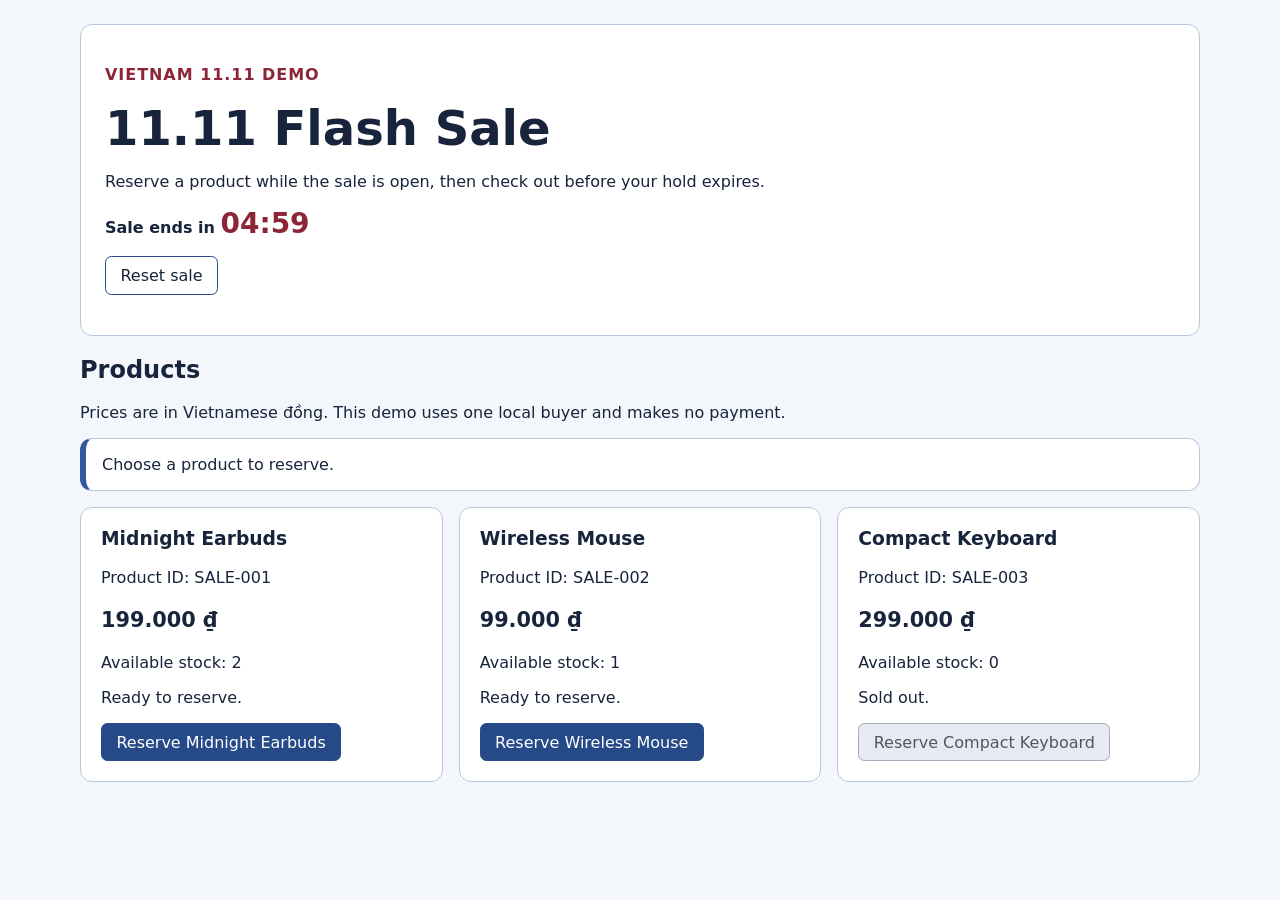
<file: index.html>
<!doctype html>
<html lang="en">
<head>
  <meta charset="utf-8">
  <meta name="viewport" content="width=device-width, initial-scale=1">
  <title>11.11 Flash Sale</title>
  <link rel="stylesheet" href="./css/sale.css">
</head>
<body>
  <main class="page">
    <header class="hero">
      <p class="eyebrow">Vietnam 11.11 demo</p>
      <h1>11.11 Flash Sale</h1>
      <p>Reserve a product while the sale is open, then check out before your hold expires.</p>
      <p class="timer-label">Sale ends in <output id="sale-countdown" role="timer" aria-live="off" aria-label="Time remaining">05:00</output></p>
      <button id="reset-sale" type="button" class="secondary">Reset sale</button>
      <p id="sale-announcement" role="status" aria-live="polite" aria-atomic="true"></p>
    </header>

    <section aria-labelledby="products-heading">
      <h2 id="products-heading">Products</h2>
      <p>Prices are in Vietnamese đồng. This demo uses one local buyer and makes no payment.</p>
      <div id="sale-feedback" class="feedback" role="status" aria-live="polite" tabindex="-1">Choose a product to reserve.</div>
      <ul id="product-list" class="products"></ul>
    </section>
  </main>
  <script type="module" src="./js/sale/main.js"></script>
</body>
</html>
</file>
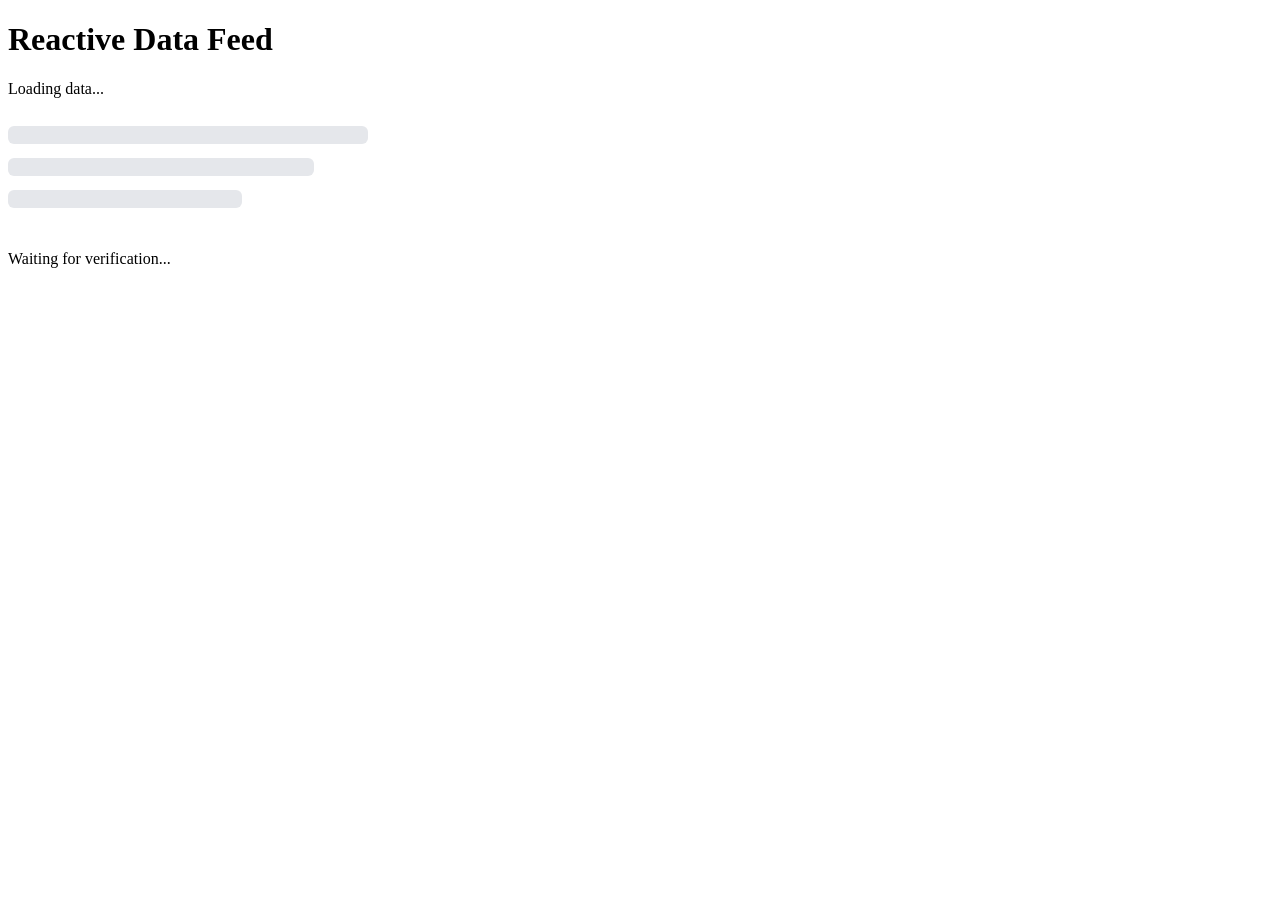
<file: data-feed-test.html>
<!DOCTYPE html>
<html lang="en">
<head>
    <link rel="stylesheet" href="./data-feed.css">
    <meta charset="UTF-8">
    <meta name="viewport"
          content="width=device-width, initial-scale=1.0">
    <title>Exercise 3 - DataFeed Verification</title>
</head>
<body>
    <div id="app"></div>

    <p id="test-result" role="status" aria-live="polite">
        Waiting for verification...
    </p>

    <script type="module">
        import { DataFeed } from "./data-feed.js";
        import { renderApp } from "./reactive-engine.js";

        const root = document.getElementById("app");
        const result = document.getElementById("test-result");

        renderApp(DataFeed, root);

        const wait = (ms) =>
            new Promise(resolve => setTimeout(resolve, ms));

        const getStatus = () => {
            if (root.querySelector("button")?.textContent === "Load Data") {
                return "IDLE";
            }

            if (root.querySelector('[role="status"]')) {
                return "LOADING";
            }

            if (root.querySelector("ul")) {
                return "SUCCESS";
            }

            if (root.querySelector('[role="alert"]')) {
                return "ERROR";
            }

            return "UNKNOWN";
        };

        const checks = {};

        // Verify initial IDLE state.
        checks.idle = getStatus() === "IDLE";

        // Trigger the asynchronous request.
        root.querySelector("button").click();

        // Verify immediate LOADING state.
        checks.loading = getStatus() === "LOADING";

        
        // Wait for the first request to fail.
        await wait(1500);

        // Verify the ERROR state.
        checks.error =
            getStatus() === "ERROR";

        // Find the current Retry button after re-rendering.
        const retryButton = [...root.querySelectorAll("button")]
            .find(button =>
                button.textContent.trim() === "Retry Connection"
            );

        checks.retryButton = Boolean(retryButton);

        if (retryButton) {
            retryButton.click();

            // Retry must enter LOADING.
            checks.retryLoading =
                getStatus() === "LOADING";

            await wait(1500);
        } else {
            checks.retryLoading = false;
        }

        // Verify the successful retry.
        checks.success = getStatus() === "SUCCESS";

        // Verify all expected items are rendered.
        checks.items =
            root.querySelectorAll("li").length === 3;


        const passed = Object.values(checks).filter(Boolean).length;
        const total = Object.keys(checks).length;

        result.textContent = `${passed}/${total} checks passed`;

        console.table(checks);
        console.log(result.textContent);
    </script>
</body>
</html>
</file>
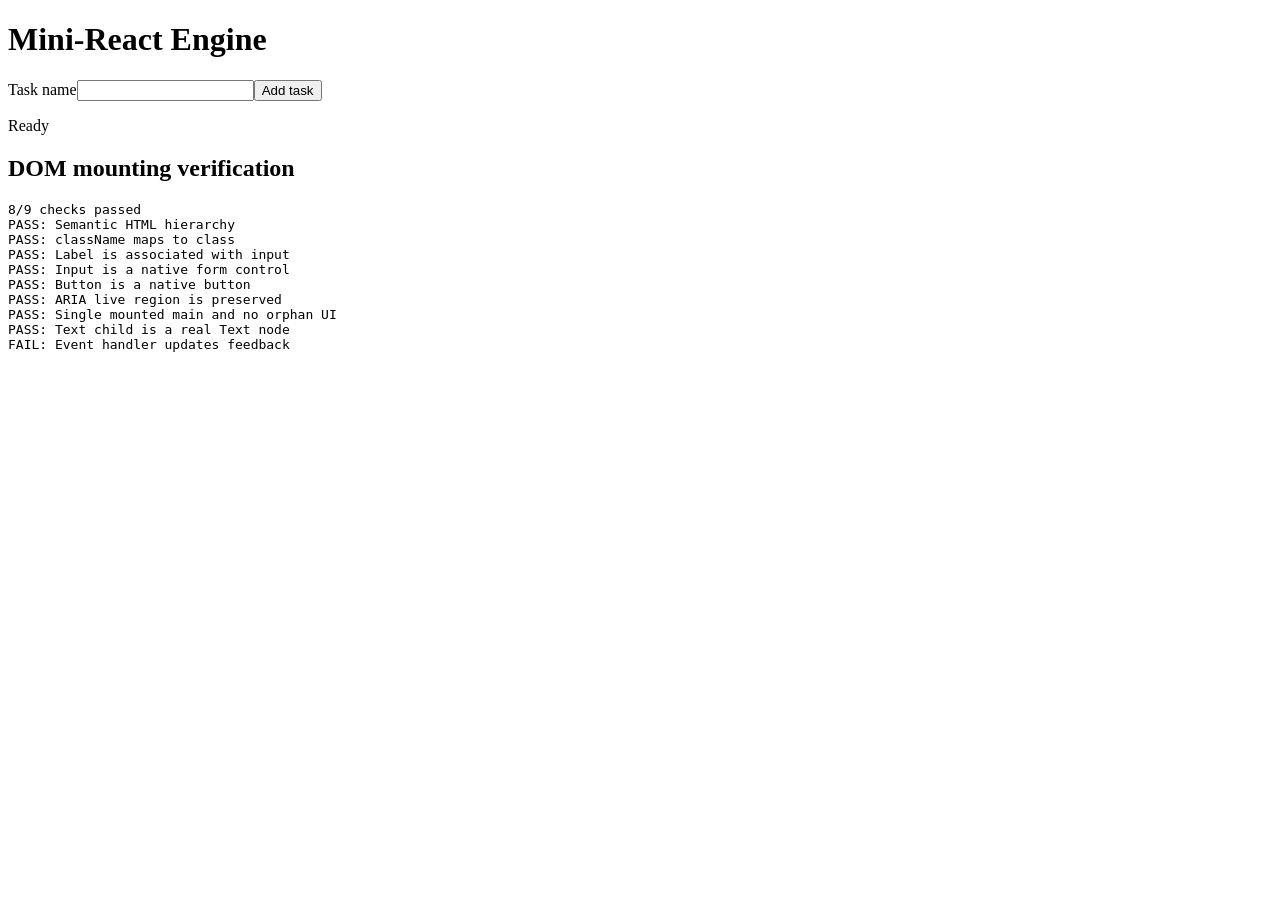
<file: dom-mount-test.html>
<!DOCTYPE html>
<html lang="en">
<head>
  <meta charset="UTF-8">
  <meta name="viewport" content="width=device-width, initial-scale=1.0">
  <title>Mini-React — DOM Mounting Verification</title>
</head>
<body>
  <!-- Non-interactive mount point; the actual UI uses semantic elements. -->
  <div id="app"></div>
  <section aria-labelledby="verification-heading">
    <h2 id="verification-heading">DOM mounting verification</h2>
    <pre id="verification-report" aria-live="polite">Running checks...</pre>
  </section>

  <script type="module">
    import { createElement, renderToDOM } from "./mini-react.js";

    let activationCount = 0;

    const vnode = createElement(
      "main",
      { id: "root-view", className: "app-container" },
      createElement("header", null,
        createElement("h1", null, "Mini-React Engine")
      ),
      createElement("section", { "aria-label": "Task controls" },
        createElement("label", { htmlFor: "task-name" }, "Task name"),
        createElement("input", { id: "task-name", type: "text" }),
        createElement("button", {
          id: "add-button",
          type: "button",
          onClick: () => {
            activationCount += 1;
            document.getElementById("feedback").textContent = `Button activated ${activationCount} time(s)`;
          }
        }, "Add task"),
        createElement("p", {
          id: "feedback", role: "status", "aria-live": "polite"
        }, "Ready")
      )
    );

    const root = document.getElementById("app");
    const checks = [];
    const check = (name, condition) => {
      checks.push({ name, passed: Boolean(condition) });
      console.assert(condition, `FAIL: ${name}`);
    };

    root.replaceChildren(renderToDOM(vnode));
    const input = root.querySelector("#task-name");
    const button = root.querySelector("#add-button");
    const feedback = root.querySelector("#feedback");

    check("Semantic HTML hierarchy", root.querySelector("main > header > h1")?.textContent === "Mini-React Engine");
    check("className maps to class", root.firstElementChild?.getAttribute("class") === "app-container");
    check("Label is associated with input", root.querySelector("label")?.control === input);
    check("Input is a native form control", input instanceof HTMLInputElement);
    check("Button is a native button", button instanceof HTMLButtonElement);
    check("ARIA live region is preserved", feedback?.getAttribute("aria-live") === "polite");
    check("Single mounted main and no orphan UI", root.children.length === 1 && root.querySelectorAll("main").length === 1);
    check("Text child is a real Text node", root.querySelector("h1")?.firstChild?.nodeType === Node.TEXT_NODE);

    button?.click();
    check("Event handler updates feedback", feedback?.textContent === "Button activated 1 time(s)");

    const passed = checks.filter((item) => item.passed).length;
    const report = `${passed}/${checks.length} checks passed\n` +
      checks.map((item) => `${item.passed ? "PASS" : "FAIL"}: ${item.name}`).join("\n");
    document.getElementById("verification-report").textContent = report;
    document.getElementById("verification-report").dataset.result = passed === checks.length ? "PASS" : "FAIL";
    console.log(report);
  </script>
</body>
</html>
</file>
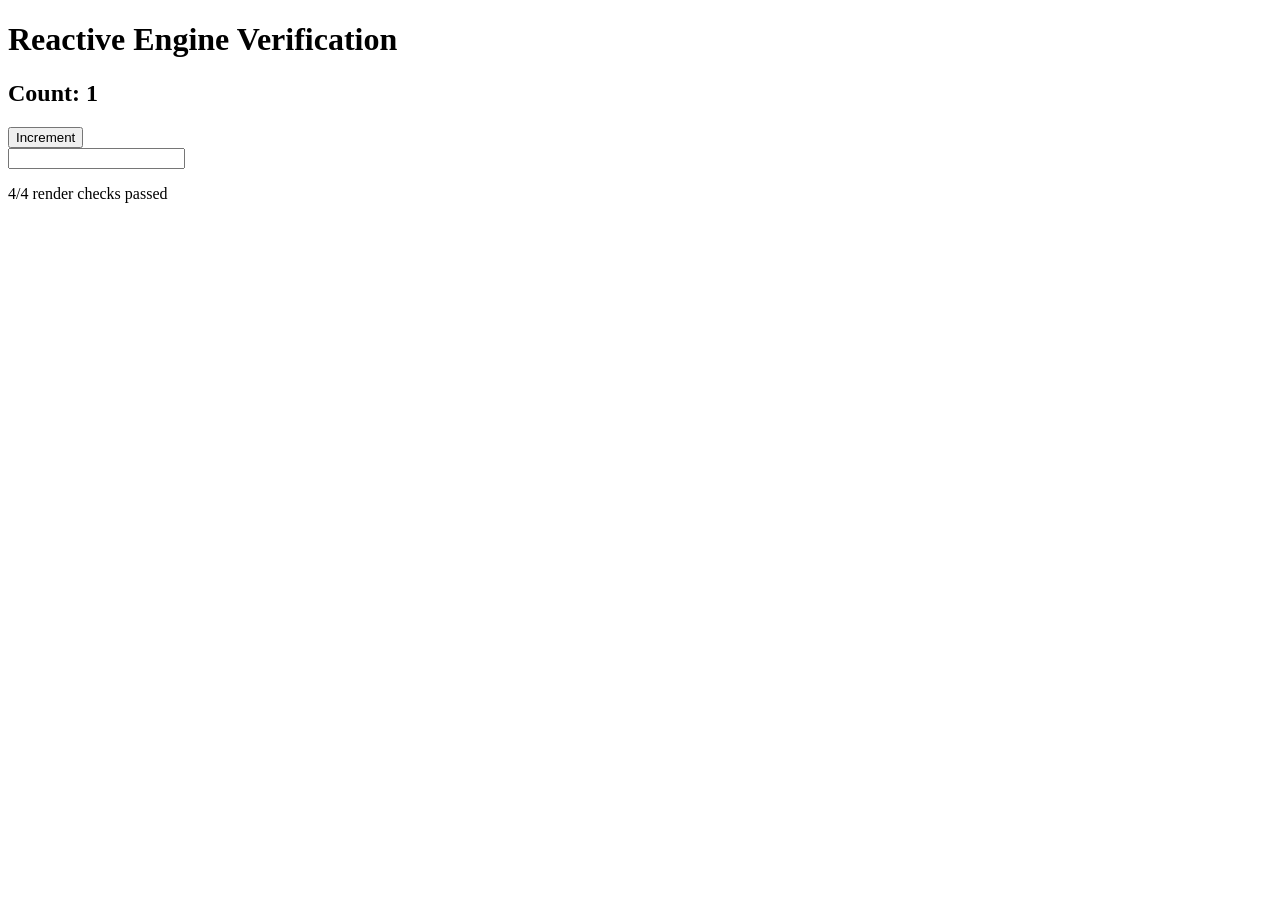
<file: reactive-render-test.html>
<!DOCTYPE html>
<html lang="en">
<head>
    <meta charset="UTF-8">
    <meta name="viewport"
          content="width=device-width, initial-scale=1.0">
    <title>Reactive Engine Render Test</title>
</head>
<body>
    <main>
        <h1>Reactive Engine Verification</h1>
        <div id="app"></div>
        <p id="test-result" role="status" aria-live="polite">
            Waiting for verification...
        </p>
    </main>

    <script type="module">
        import {
            createElement,
            renderToDOM
        } from "./mini-react.js";
        import {
            useState,
            renderApp
        } from "./reactive-engine.js";

        let renderCount = 0;

        function Counter() {
            const [count, setCount] = useState(0);

            renderCount++;

            return createElement(
                "section",
                { "aria-label": "Counter test" },

                createElement(
                    "h2",
                    { id: "count-value" },
                    `Count: ${count}`
                ),

                createElement(
                    "button",
                    {
                        type: "button",
                        onClick: () => setCount(
                            previous => previous + 1
                        )
                    },
                    "Increment"
                )
            );
        }

        const root = document.getElementById("app");

        renderApp(Counter, root);

        // Test repeated initialization on the same root container.  

        const button = root.querySelector("button");

        const initialCorrect =
            root.querySelector("#count-value")
                ?.textContent === "Count: 0";

        button.click();

        const updatedCorrect =
            root.querySelector("#count-value")
                ?.textContent === "Count: 1";

        const noDuplicateRoots =
            root.children.length === 1;

        const renderedTwice =
            renderCount === 2;

        const passed = [
            initialCorrect,
            updatedCorrect,
            noDuplicateRoots,
            renderedTwice
        ].filter(Boolean).length;

        const summary = `${passed}/4 render checks passed`;

        document.getElementById("test-result")
            .textContent = summary;

        console.log(summary);
        
        
        // Verify delegated input and keydown events.
        const eventTestRoot = document.createElement("section");
        root.appendChild(eventTestRoot);

        const eventResults = {
            input: 0,
            keydown: 0
        };

        const inputNode = createElement(
            "input",
            {
                id: "event-test-input",
                type: "text",
                "aria-label": "Event delegation test",
                onInput: () => eventResults.input++,
                onKeyDown: (event) => {
                eventResults.keydown++;
                console.log(
                    "Keydown callback:",
                    event.key,
                    "Count:",
                    eventResults.keydown
                );
            }
            }
        );

        // Render the input node with stored handlers.
        const testInput = renderToDOM(inputNode);
        eventTestRoot.appendChild(testInput);

        // Dispatch synthetic bubbling events.
        testInput.dispatchEvent(
            new Event("input", { bubbles: true })
        );

        testInput.dispatchEvent(
            new KeyboardEvent("keydown", {
                key: "Enter",
                bubbles: true
            })
        );

        console.table(eventResults);

    

        console.table({
            initialCorrect,
            updatedCorrect,
            noDuplicateRoots,
            renderedTwice
        });
    </script>
</body>
</html>
</file>
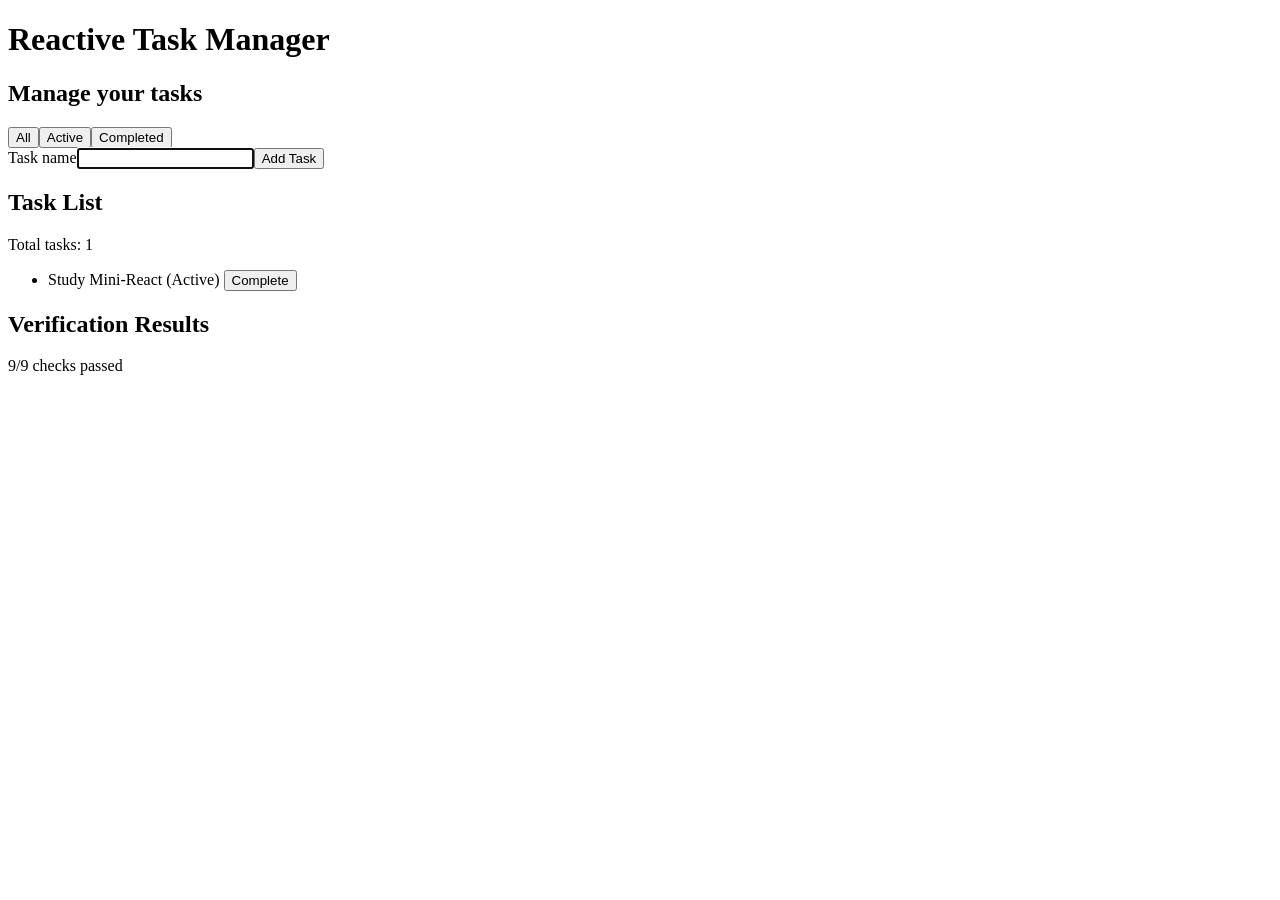
<file: task-manager-test.html>
<!DOCTYPE html>
<html lang="en">
<head>
    <meta charset="UTF-8">
    <meta name="viewport"
          content="width=device-width, initial-scale=1.0">
    <title>Reactive Task Manager Test</title>
</head>
<body>
    <div id="app"></div>

    <section aria-labelledby="verification-heading">
        <h2 id="verification-heading">Verification Results</h2>
        <p id="test-status" role="status" aria-live="polite">
            Waiting for interaction...
        </p>
    </section>

    <script type="module">
        import { TaskManager } from "./task-manager.js";
        import { renderApp } from "./reactive-engine.js";

        const root = document.getElementById("app");
        renderApp(TaskManager, root);

        const input = root.querySelector("#task-input");
        // Select the Add Task button, not a filter button.
        const button = [...root.querySelectorAll("button")]
            .find((element) => element.textContent.trim() === "Add Task");

        const checks = {
            semanticMain: root.querySelector("main") !== null,
            inputExists: input instanceof HTMLInputElement,
            buttonExists: button instanceof HTMLButtonElement,
            labelAssociation:
                root.querySelector("label")?.control === input,
            initialCount:
                root.querySelector('[role="status"]')
                    ?.textContent === "Total tasks: 0"
        };

        // Simulate user input.
        input.value = "Study Mini-React";
        input.dispatchEvent(
            new Event("input", { bubbles: true })
        );

        // Inspect focus behavior after reactive rendering.
        const updatedInput = root.querySelector("#task-input");

        updatedInput.focus();

        checks.inputFocus =
            document.activeElement === updatedInput;

        checks.inputValue =
            updatedInput.value === "Study Mini-React";

        // Trigger the Add Task action.
        // Find the current button after reactive DOM replacement.
        const currentAddButton = [...root.querySelectorAll("button")]
            .find((element) => element.textContent.trim() === "Add Task");

        currentAddButton.click();

        checks.taskAdded =
            root.querySelectorAll("li").length === 1;

        checks.counterUpdated =
            root.querySelector('[role="status"]')
                ?.textContent === "Total tasks: 1";

        const passed = Object.values(checks)
            .filter(Boolean).length;

        const summary =
            `${passed}/${Object.keys(checks).length} checks passed`;

        document.getElementById("test-status")
            .textContent = summary;
        
        console.table(
            Object.entries(checks)
                .filter(([, passed]) => !passed)
                .map(([name]) => ({ failedCheck: name }))
        );
        console.table(checks);
        console.log(summary);
    </script>
</body>
</html>
</file>
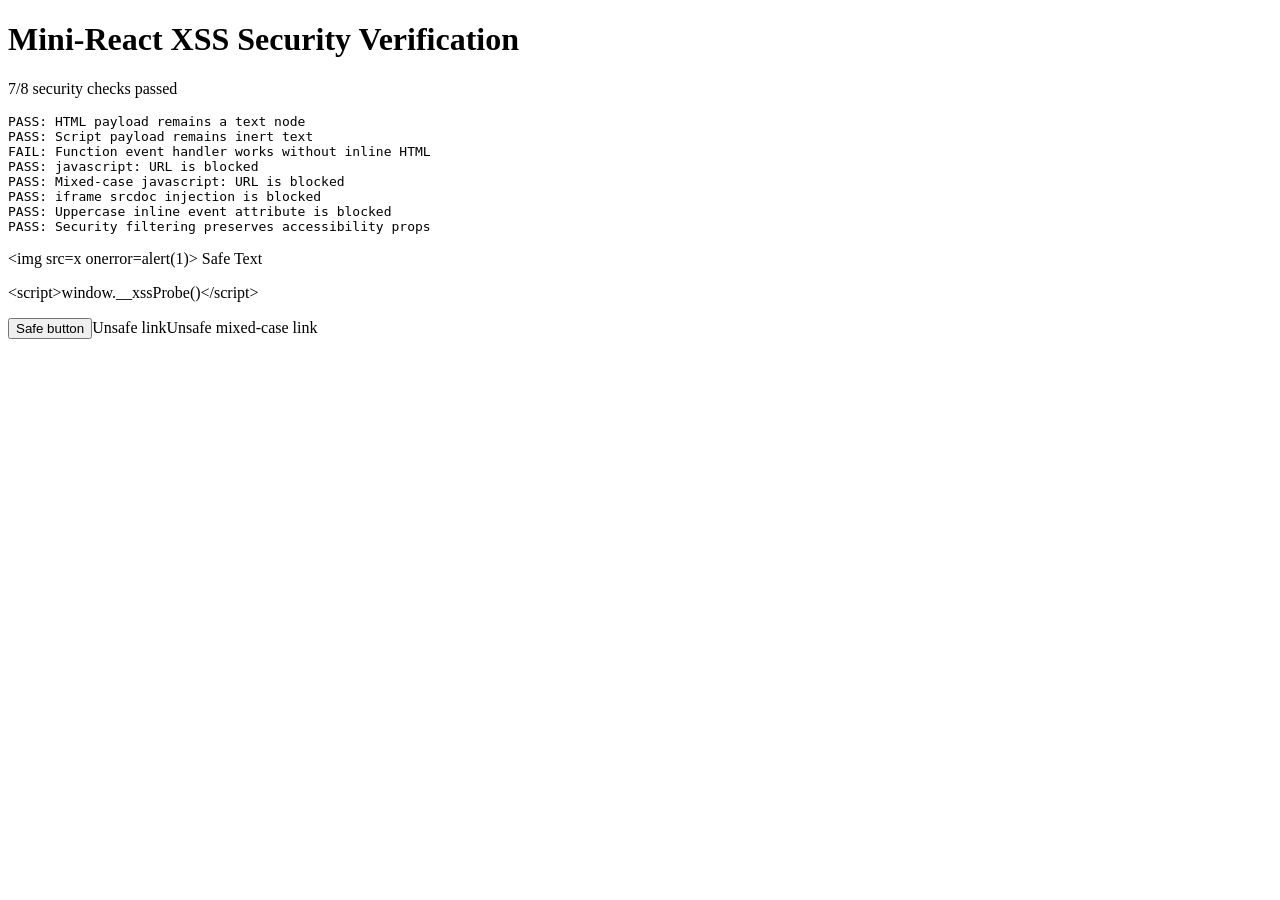
<file: xss-security-test.html>
<!DOCTYPE html>
<html lang="en">
<head>
    <meta charset="UTF-8">
    <meta name="viewport"
          content="width=device-width, initial-scale=1.0">
    <title>Mini-React XSS Security Tests</title>
</head>
<body>
    <main>
        <h1>Mini-React XSS Security Verification</h1>
        <p id="summary" role="status" aria-live="polite">
            Running security checks...
        </p>
        <pre id="results"></pre>
        <section aria-label="Test output" id="test-root"></section>
    </main>

    <script type="module">
        import {
            createElement,
            renderToDOM
        } from "./mini-react.js";

        const root = document.getElementById("test-root");
        const results = [];
        let unexpectedExecution = 0;

        window.__xssProbe = () => {
            unexpectedExecution++;
        };

        function check(name, condition) {
            results.push({
                name,
                passed: Boolean(condition)
            });
        }

        // Test 1: HTML-like text must remain plain text.
        const payload1 = "<img src=x onerror=alert(1)> Safe Text";
        const node1 = renderToDOM(
            createElement("p", null, payload1)
        );

        root.appendChild(node1);

        check(
            "HTML payload remains a text node",
            node1.firstChild?.nodeType === Node.TEXT_NODE &&
            node1.textContent === payload1 &&
            node1.querySelector("img") === null
        );

        // Test 2: Script markup must not become an element.
        const payload2 = "<script>window.__xssProbe()<\/script>";
        const node2 = renderToDOM(
            createElement("p", null, payload2)
        );

        root.appendChild(node2);

        check(
            "Script payload remains inert text",
            node2.textContent === payload2 &&
            node2.querySelector("script") === null &&
            unexpectedExecution === 0
        );

        // Test 3: A normal event handler must use addEventListener.
        let clickCount = 0;

        const node3 = renderToDOM(
            createElement(
                "button",
                {
                    type: "button",
                    onClick: () => clickCount++
                },
                "Safe button"
            )
        );

        root.appendChild(node3);
        node3.click();

        check(
            "Function event handler works without inline HTML",
            clickCount === 1 &&
            !node3.hasAttribute("onclick")
        );

        // Test 4: JavaScript URLs must be rejected.
        const node4 = renderToDOM(
            createElement(
                "a",
                {
                    href: "javascript:window.__xssProbe()"
                },
                "Unsafe link"
            )
        );

        root.appendChild(node4);

        check(
            "javascript: URL is blocked",
            !node4.hasAttribute("href")
        );

        // Test 5: Mixed-case dangerous URL is rejected.
        const node5 = renderToDOM(
            createElement(
                "a",
                {
                    href: " JaVaScRiPt:window.__xssProbe()"
                },
                "Unsafe mixed-case link"
            )
        );

        root.appendChild(node5);

        check(
            "Mixed-case javascript: URL is blocked",
            !node5.hasAttribute("href")
        );

        // Test 6: srcdoc HTML injection must be rejected.
        const node6 = renderToDOM(
            createElement(
                "iframe",
                {
                    title: "Security test frame",
                    srcdoc: "<script>parent.__xssProbe()<\/script>"
                }
            )
        );

        check(
            "iframe srcdoc injection is blocked",
            !node6.hasAttribute("srcdoc")
        );

        // Test 7: Uppercase event attributes must be rejected.
        const node7 = renderToDOM(
            createElement(
                "button",
                {
                    type: "button",
                    ONCLICK: "window.__xssProbe()"
                },
                "Unsafe event attribute"
            )
        );

        // Do not click the button: inspect the dangerous attribute.
        check(
            "Uppercase inline event attribute is blocked",
            !node7.hasAttribute("onclick")
        );

        // Test 8: Accessibility attributes remain intact.
        const node8 = renderToDOM(
            createElement(
                "button",
                {
                    type: "button",
                    "aria-label": "Accessible action",
                    tabIndex: 0
                },
                "Action"
            )
        );

        check(
            "Security filtering preserves accessibility props",
            node8.getAttribute("aria-label") ===
                "Accessible action" &&
            node8.tabIndex === 0
        );

        // Display test results safely.
        const passed = results.filter(
            result => result.passed
        ).length;

        const summary =
            `${passed}/${results.length} security checks passed`;

        document.getElementById("summary").textContent =
            summary;

        document.getElementById("results").textContent =
            results.map(result =>
                `${result.passed ? "PASS" : "FAIL"}: ${result.name}`
            ).join("\n");

        console.log(summary);
        console.table(results);

        delete window.__xssProbe;
    </script>
</body>
</html>
</file>
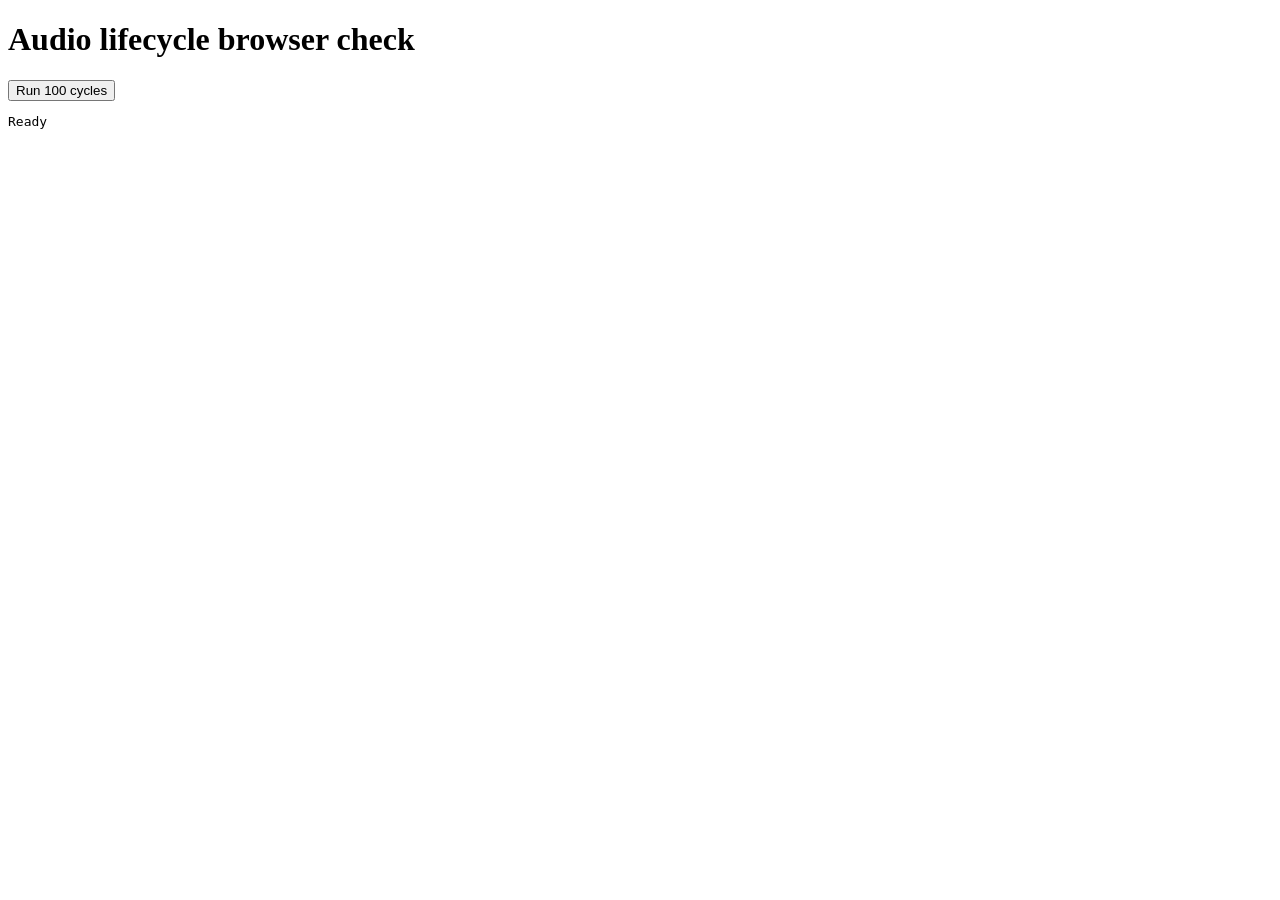
<file: tests/audio-lifecycle-test.html>
<!doctype html>
<html lang="en">
<meta charset="utf-8">
<title>Audio lifecycle browser check</title>
<h1>Audio lifecycle browser check</h1>
<button id="run" type="button">Run 100 cycles</button>
<pre id="result" aria-live="polite">Ready</pre>
<canvas id="canvas" width="320" height="80" style="width:320px;height:80px"></canvas>
<script type="module">
import { AudioTaskQueue } from "../js/audio/queue.js";
import { AudioPlayer } from "../js/audio/player.js";
import { FrequencyVisualizer } from "../js/audio/visualizer.js";

const output = document.getElementById("result");
document.getElementById("run").addEventListener("click", async () => {
  const button = document.getElementById("run");
  button.disabled = true;
  output.textContent = "Running...";
  let context;
  let queue;
  let player;
  let visualizer;
  try {
    const before = performance.memory?.usedJSHeapSize ?? null;
    context = new AudioContext();
    await context.resume();
    const analyser = context.createAnalyser();
    const silentBuffer = context.createBuffer(1, 128, context.sampleRate);
    queue = new AudioTaskQueue({
      baseUrl: document.baseURI,
      load: async (_url, { signal, onPhase }) => {
        if (signal.aborted) throw new DOMException("Cancelled", "AbortError");
        onPhase("decoding");
        return silentBuffer;
      },
    });
    player = new AudioPlayer({ audioContext: context, analyserNode: analyser });
    visualizer = new FrequencyVisualizer({
      canvas: document.getElementById("canvas"), analyserNode: analyser,
    });
    for (let index = 0; index < 100; index += 1) {
      const cancelled = queue.enqueue(`cancel-${index}.wav`);
      const rejection = cancelled.promise.catch((error) => error);
      queue.cancel(cancelled.id);
      const error = await rejection;
      if (error.name !== "AbortError") throw new Error("Cancellation did not reject");
      queue.remove(cancelled.id);
      const task = queue.enqueue(`play-${index}.wav`);
      await player.play(task.id, await task.promise);
      visualizer.start();
      visualizer.start();
      player.stop();
      visualizer.stop();
      queue.remove(task.id);
      if (queue.getSnapshot().length) throw new Error("Queue retained entries");
    }
    queue.dispose();
    player.dispose();
    visualizer.dispose();
    await context.close();
    const after = performance.memory?.usedJSHeapSize ?? null;
    output.textContent = `PASS: 100 cancel/play/stop/remove cycles; queue empty; context closed.\n` +
      `Browser JS heap (unforced GC): ${before ?? "unavailable"} -> ${after ?? "unavailable"} bytes.\n` +
      "A single heap comparison cannot prove absence of a leak.";
  } catch (error) {
    output.textContent = `FAIL: ${error.stack ?? error}`;
    queue?.dispose();
    player?.dispose();
    visualizer?.dispose();
    if (context?.state !== "closed") await context?.close();
  } finally {
    button.disabled = false;
  }
});
</script>
</file>
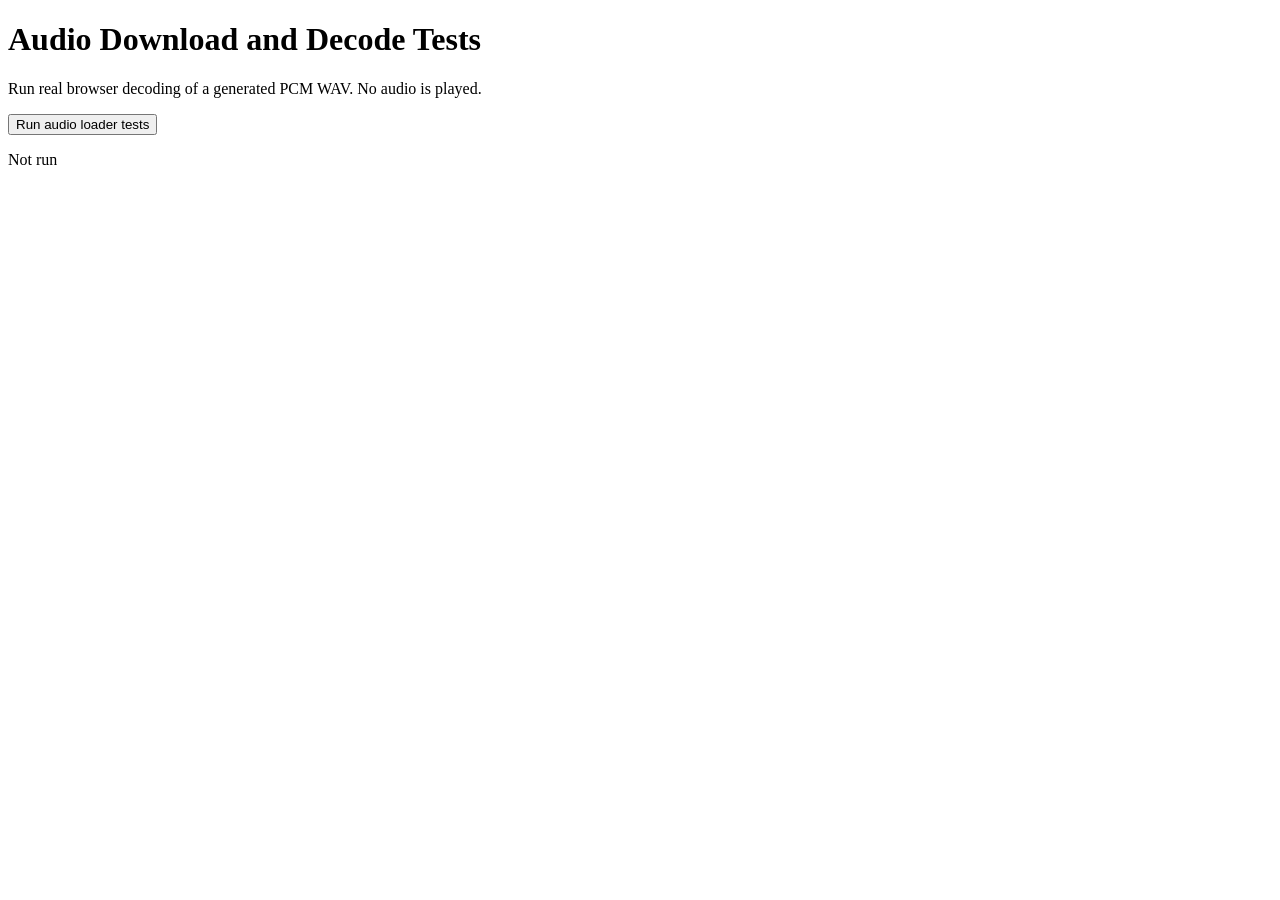
<file: tests/audio-loader-test.html>
<!doctype html>
<html lang="en">
<head>
  <meta charset="utf-8">
  <meta name="viewport" content="width=device-width, initial-scale=1">
  <link rel="icon" href="data:,">
  <title>Audio Download and Decode Tests</title>
</head>
<body>
  <main>
    <h1>Audio Download and Decode Tests</h1>
    <p>Run real browser decoding of a generated PCM WAV. No audio is played.</p>
    <button id="run" type="button">Run audio loader tests</button>
    <p id="summary" role="status">Not run</p>
    <pre id="results"></pre>
  </main>
  <script type="module" src="./audio-loader.browser.js"></script>
</body>
</html>
</file>
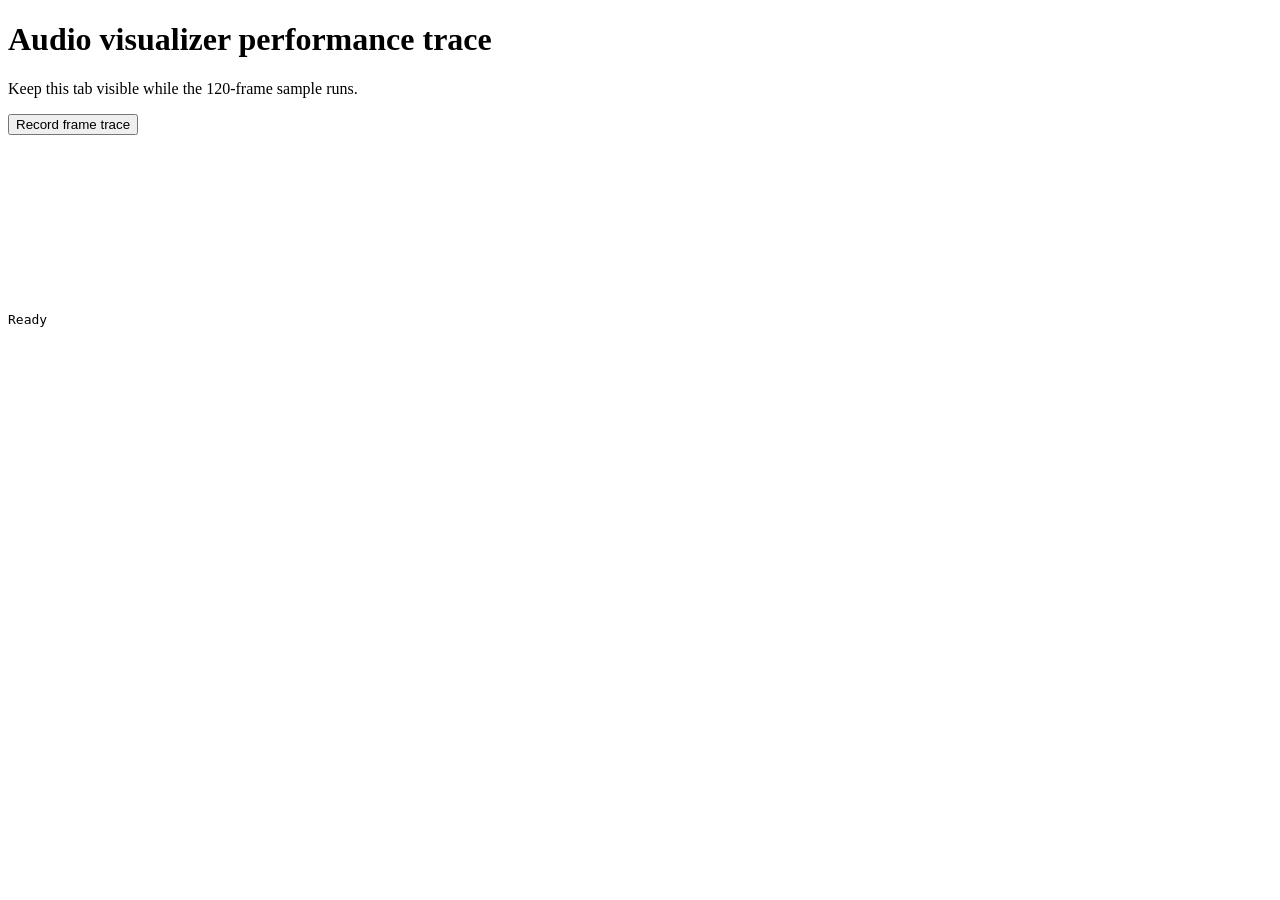
<file: tests/audio-performance-test.html>
<!doctype html>
<html lang="en">
<head>
  <meta charset="utf-8">
  <meta name="viewport" content="width=device-width, initial-scale=1">
  <link rel="icon" href="data:,">
  <title>Audio visualizer performance trace</title>
</head>
<body>
  <h1>Audio visualizer performance trace</h1>
  <p>Keep this tab visible while the 120-frame sample runs.</p>
  <button id="run" type="button">Record frame trace</button>
  <main id="observed-area">
    <canvas id="canvas" width="640" height="160" style="width:640px;height:160px" aria-label="Test frequency visualizer"></canvas>
  </main>
  <pre id="result" aria-live="polite">Ready</pre>
  <script type="module">
    import { FrequencyVisualizer } from "../js/audio/visualizer.js";

    const button = document.getElementById("run");
    const result = document.getElementById("result");
    button.addEventListener("click", async () => {
      button.disabled = true;
      result.textContent = "Recording...";
      let context;
      let oscillator;
      let oscillatorStarted = false;
      let visualizer;
      let observer;
      try {
        context = new AudioContext();
        await context.resume();
        const analyser = context.createAnalyser();
        const mute = context.createGain();
        mute.gain.value = 0;
        oscillator = context.createOscillator();
        oscillator.frequency.value = 440;
        oscillator.connect(analyser);
        analyser.connect(mute);
        mute.connect(context.destination);
        oscillator.start();
        oscillatorStarted = true;
        visualizer = new FrequencyVisualizer({
          canvas: document.getElementById("canvas"), analyserNode: analyser,
        });
        visualizer.start();

        const intervals = [];
        let lastFrame;
        let domMutations = 0;
        observer = new MutationObserver((records) => { domMutations += records.length; });
        observer.observe(document.getElementById("observed-area"), {
          subtree: true, childList: true, attributes: true, characterData: true,
        });
        await new Promise((resolve) => {
          function sample(timestamp) {
            if (lastFrame !== undefined) intervals.push(timestamp - lastFrame);
            lastFrame = timestamp;
            if (intervals.length === 120) resolve();
            else requestAnimationFrame(sample);
          }
          requestAnimationFrame(sample);
        });
        observer.disconnect();
        observer = null;
        visualizer.stop();
        const sorted = [...intervals].sort((a, b) => a - b);
        const elapsed = intervals.reduce((total, interval) => total + interval, 0);
        const summary = {
          samples: intervals.length,
          visibility: document.visibilityState,
          devicePixelRatio: window.devicePixelRatio,
          elapsedMs: Number(elapsed.toFixed(2)),
          averageFps: Number((1000 * intervals.length / elapsed).toFixed(2)),
          medianMs: Number(sorted[Math.floor(sorted.length / 2)].toFixed(2)),
          p95Ms: Number(sorted[Math.ceil(sorted.length * 0.95) - 1].toFixed(2)),
          over33ms: intervals.filter((interval) => interval > 33.33).length,
          domMutations,
        };
        result.textContent = "PASS: recorded active Canvas visualization with a muted oscillator.\n" +
          JSON.stringify(summary) + "\nFrame intervals (ms):\n" +
          JSON.stringify(intervals.map((interval) => Number(interval.toFixed(2))));
      } catch (error) {
        result.textContent = `FAIL: ${error.stack ?? error}`;
      } finally {
        observer?.disconnect();
        visualizer?.dispose();
        if (oscillator) {
          if (oscillatorStarted) oscillator.stop();
          oscillator.disconnect();
        }
        if (context && context.state !== "closed") await context.close();
        button.disabled = false;
      }
    });
  </script>
</body>
</html>
</file>
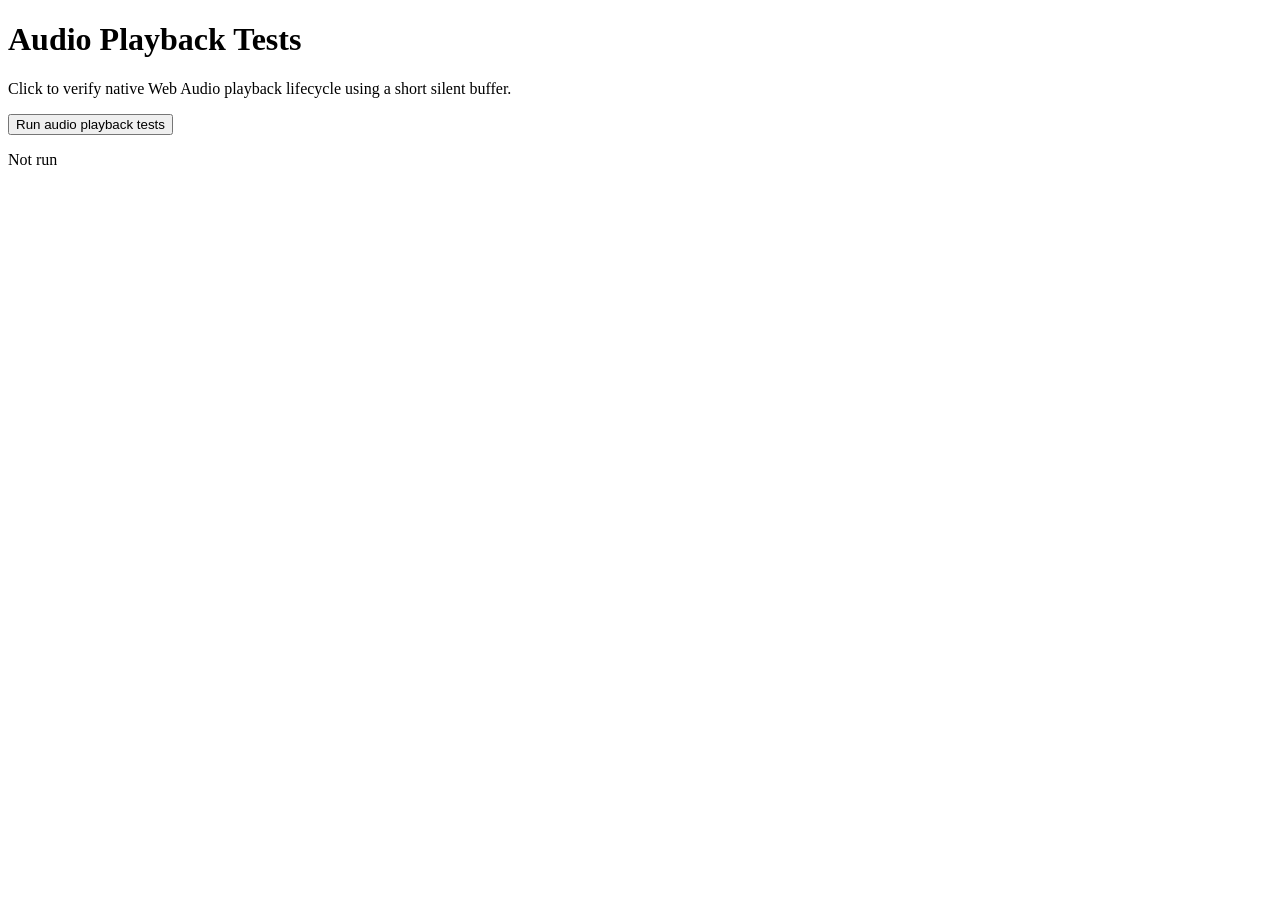
<file: tests/audio-player-test.html>
<!doctype html>
<html lang="en">
<head>
  <meta charset="utf-8">
  <meta name="viewport" content="width=device-width, initial-scale=1">
  <link rel="icon" href="data:,">
  <title>Audio Playback Tests</title>
</head>
<body>
  <main>
    <h1>Audio Playback Tests</h1>
    <p>Click to verify native Web Audio playback lifecycle using a short silent buffer.</p>
    <button id="run" type="button">Run audio playback tests</button>
    <p id="summary" role="status">Not run</p>
    <pre id="results"></pre>
  </main>
  <script type="module" src="./audio-player.browser.js"></script>
</body>
</html>
</file>
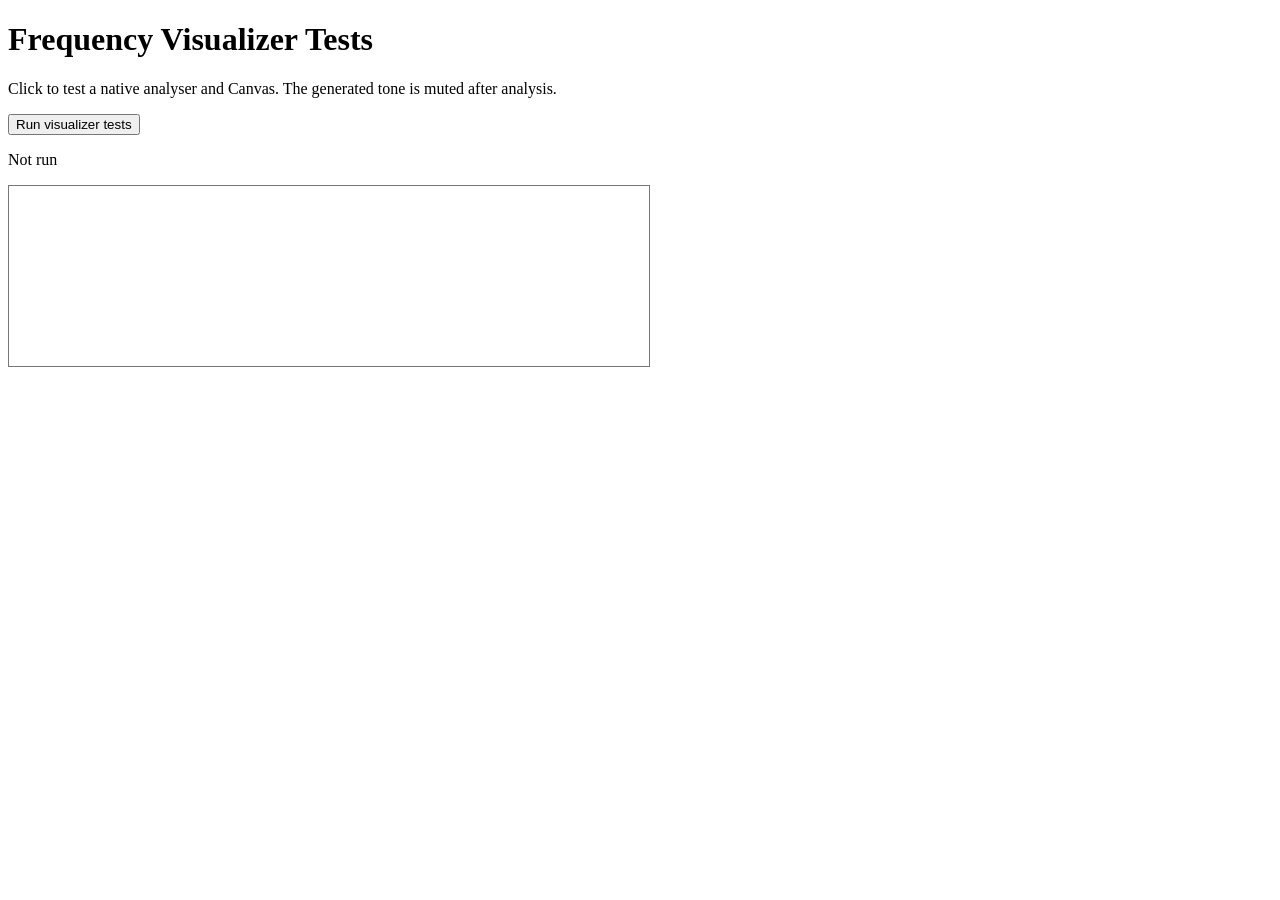
<file: tests/audio-visualizer-test.html>
<!doctype html>
<html lang="en">
<head>
  <meta charset="utf-8">
  <meta name="viewport" content="width=device-width, initial-scale=1">
  <link rel="icon" href="data:,">
  <title>Frequency Visualizer Tests</title>
  <style>canvas { display: block; width: min(100%, 640px); height: 180px; border: 1px solid #777; }</style>
</head>
<body>
  <main>
    <h1>Frequency Visualizer Tests</h1>
    <p>Click to test a native analyser and Canvas. The generated tone is muted after analysis.</p>
    <button id="run" type="button">Run visualizer tests</button>
    <p id="summary" role="status">Not run</p>
    <canvas id="visualizer" aria-label="Test frequency visualizer"></canvas>
    <pre id="results"></pre>
  </main>
  <script type="module" src="./audio-visualizer.browser.js"></script>
</body>
</html>
</file>
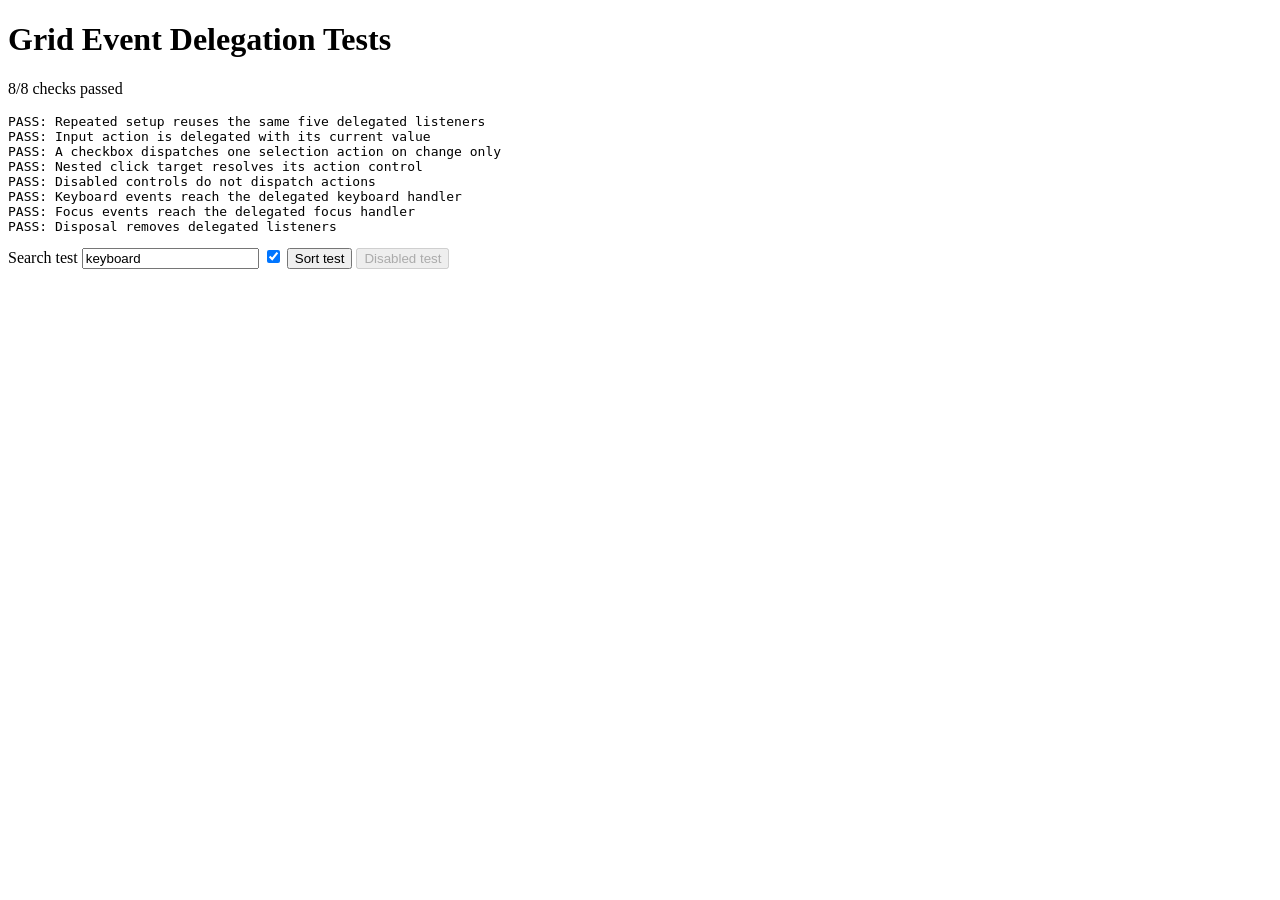
<file: tests/grid-event-test.html>
<!DOCTYPE html>
<html lang="en">
<head>
  <meta charset="UTF-8">
  <meta name="viewport" content="width=device-width, initial-scale=1.0">
  <title>Grid Event Delegation Tests</title>
  <link rel="icon" href="data:,">
</head>
<body>
  <main>
    <h1>Grid Event Delegation Tests</h1>
    <p id="summary" role="status">Running checks...</p>
    <pre id="results"></pre>
    <section id="test-root" aria-label="Event delegation test controls">
      <label for="test-search">Search test</label>
      <input id="test-search" data-grid-action="query" value="keyboard">
      <input id="test-checkbox" type="checkbox" data-grid-action="row-selection" data-product-id="SP001">
      <button type="button" data-grid-action="sort" data-test-id="action"><span>Sort test</span></button>
      <button type="button" data-grid-action="ignored" disabled>Disabled test</button>
    </section>
  </main>
  <script type="module" src="./grid-event.test.js"></script>
</body>
</html>
</file>
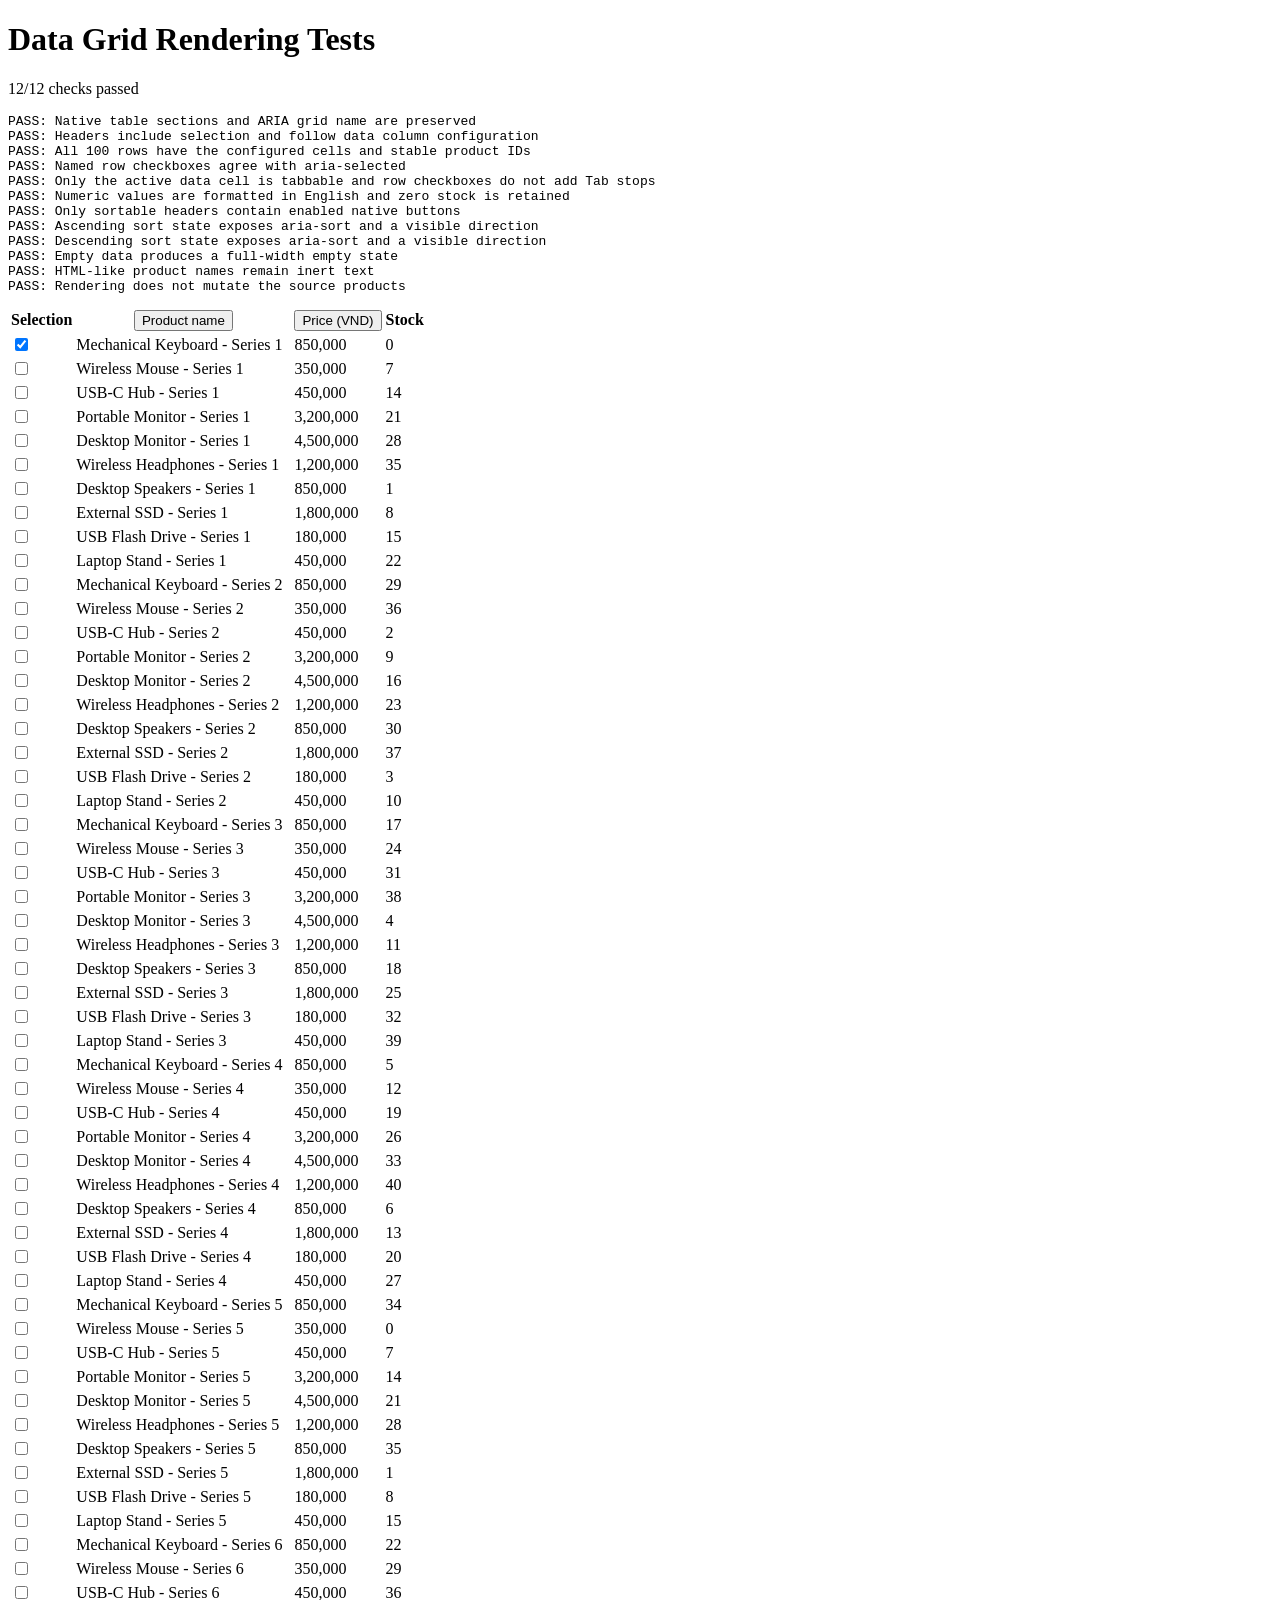
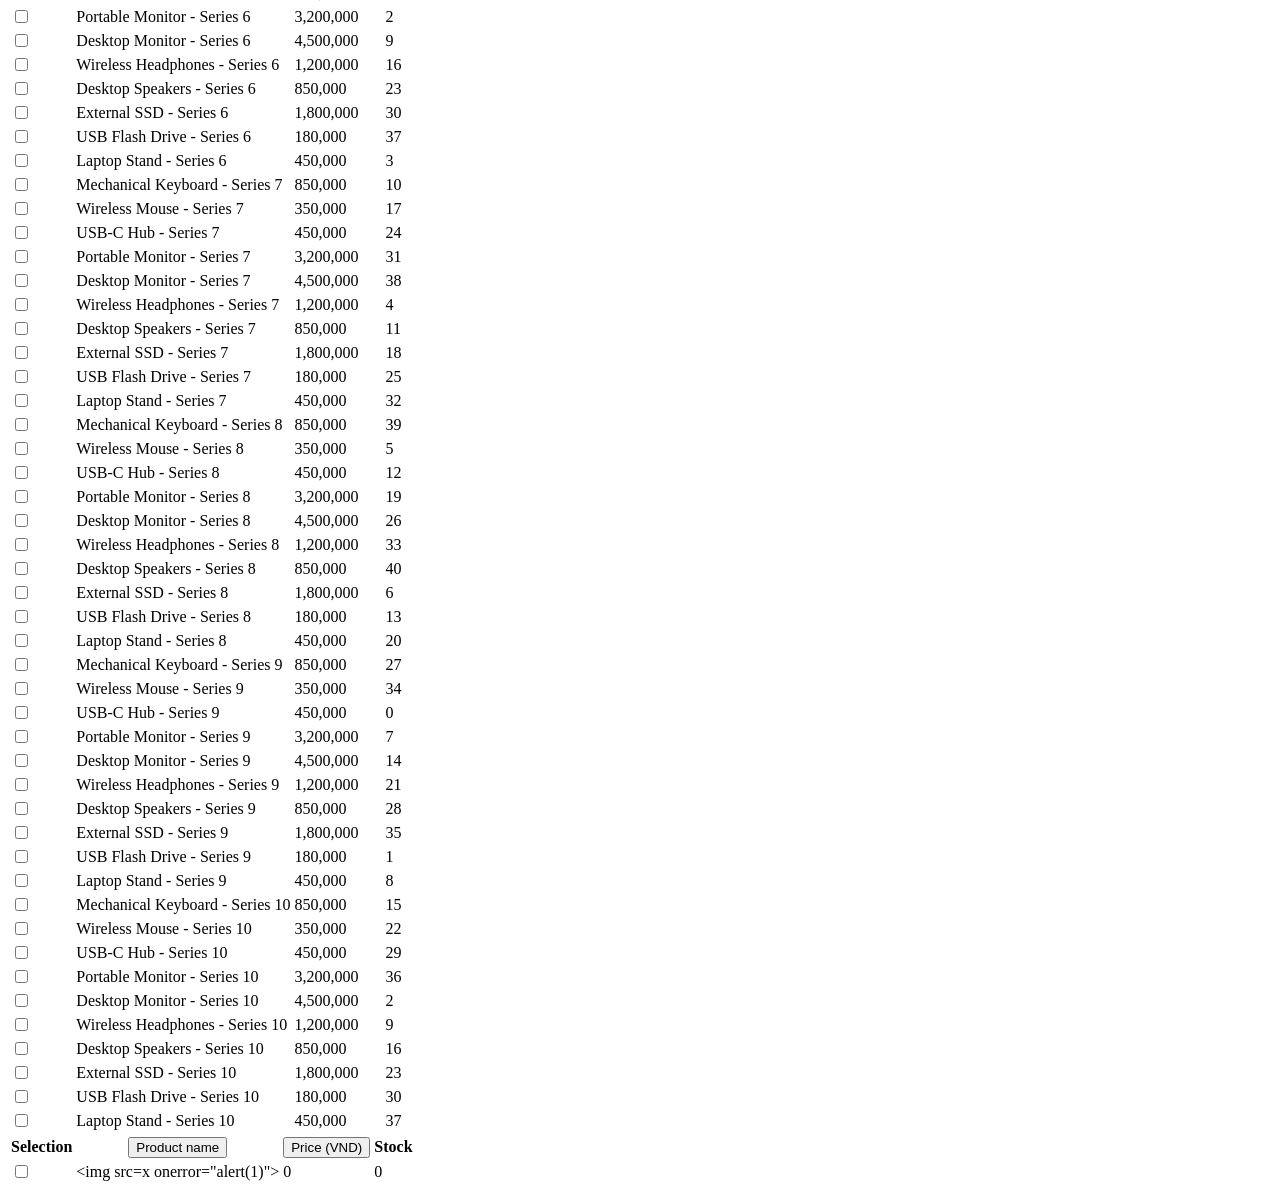
<file: tests/grid-render-test.html>
<!DOCTYPE html>
<html lang="en">
<head>
  <meta charset="UTF-8">
  <meta name="viewport" content="width=device-width, initial-scale=1.0">
  <title>Data Grid Rendering Tests</title>
  <link rel="icon" href="data:,">
</head>
<body>
  <main>
    <h1>Data Grid Rendering Tests</h1>
    <p id="summary" role="status">Running checks...</p>
    <pre id="results"></pre>
    <section id="test-root" aria-label="Rendered test tables"></section>
  </main>
  <script type="module" src="./grid-render.test.js"></script>
</body>
</html>
</file>
<file: css/sale.css>
:root { color-scheme: light; font-family: system-ui, sans-serif; color: #17243c; background: #f3f6fb; }
body { margin: 0; }
.page { max-width: 70rem; margin: 0 auto; padding: 1.5rem; }
.hero, .product, .feedback { background: #fff; border: 1px solid #b9c7da; border-radius: .75rem; }
.hero { padding: 1.5rem; }
.eyebrow { color: #8d2538; font-weight: 700; text-transform: uppercase; letter-spacing: .06em; }
h1 { margin: .25rem 0; font-size: clamp(2rem, 5vw, 3rem); }
.timer-label { font-weight: 700; }
#sale-countdown { display: inline-block; min-width: 5ch; font-variant-numeric: tabular-nums; color: #8d2538; font-size: 1.75rem; }
.feedback { padding: 1rem; margin: 1rem 0; border-left: .4rem solid #3557a0; }
.feedback[data-kind="error"] { border-left-color: #a82424; color: #751919; }
.feedback[data-kind="success"] { border-left-color: #157347; }
.products { display: grid; grid-template-columns: repeat(auto-fit, minmax(min(100%, 19rem), 1fr)); gap: 1rem; list-style: none; padding: 0; }
.product { padding: 1.25rem; }
.product h3 { margin-top: 0; }
.price { font-size: 1.3rem; font-weight: 700; }
.actions { display: flex; gap: .5rem; flex-wrap: wrap; }
button { font: inherit; padding: .55rem .9rem; border-radius: .4rem; border: 1px solid #264a88; color: #fff; background: #264a88; cursor: pointer; }
button.secondary { background: #fff; color: #17243c; }
button:disabled { border-color: #a4adbb; background: #e7eaf0; color: #4d5667; cursor: not-allowed; }
:focus-visible, .feedback:focus { outline: 3px solid #d45900; outline-offset: 3px; }
</file>
<file: data-feed.css>
/* Exercise 3 — Accessible Skeleton Loader */

.skeleton {
    width: 100%;
    max-width: 360px;
    padding: 12px 0;
}

.skeleton-line {
    height: 18px;
    margin-bottom: 14px;
    border-radius: 6px;
    background-color: #e5e7eb;
    animation: skeleton-pulse 1.4s ease-in-out infinite;
}

.skeleton-line:nth-child(2) {
    width: 85%;
}

.skeleton-line:nth-child(3) {
    width: 65%;
}

@keyframes skeleton-pulse {
    0%, 100% {
        opacity: 1;
    }

    50% {
        opacity: 0.4;
    }
}

/* Respect reduced-motion preferences. */
@media (prefers-reduced-motion: reduce) {
    .skeleton-line {
        animation: none;
    }
}
</file>
